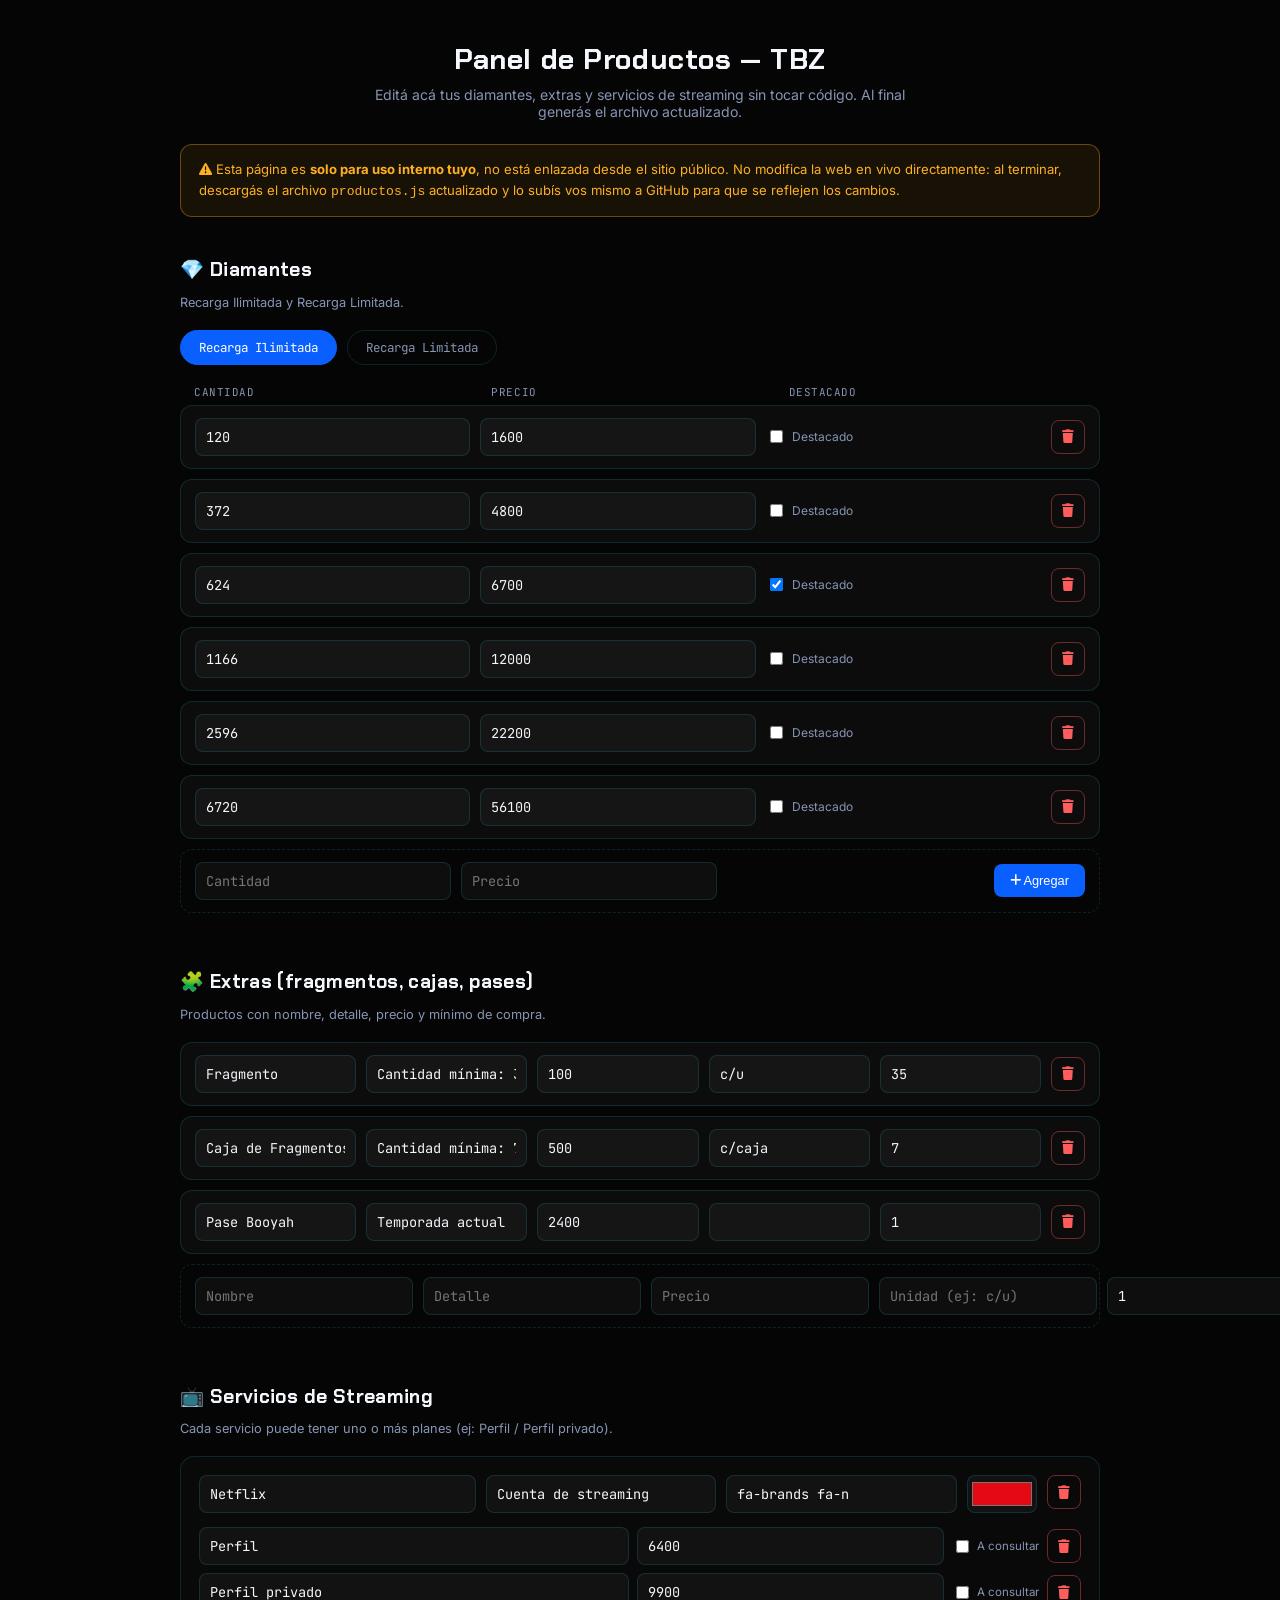
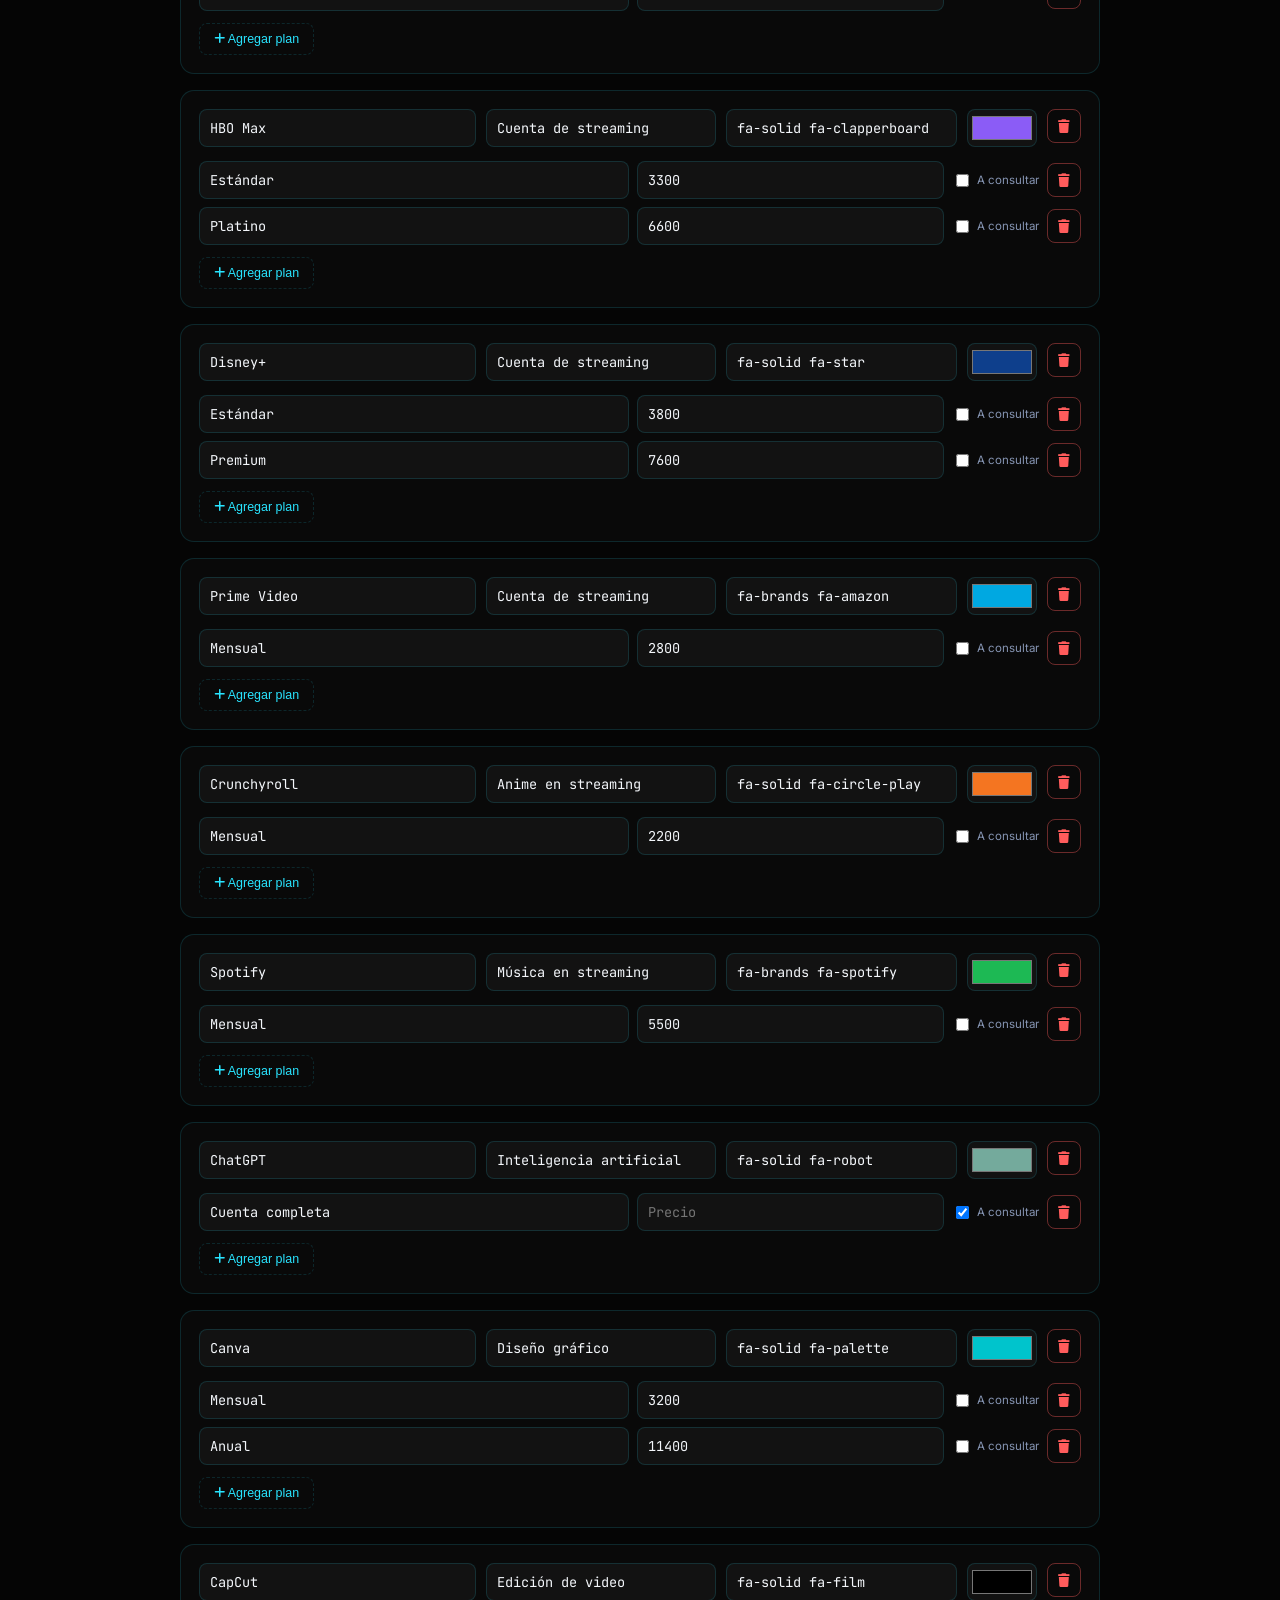
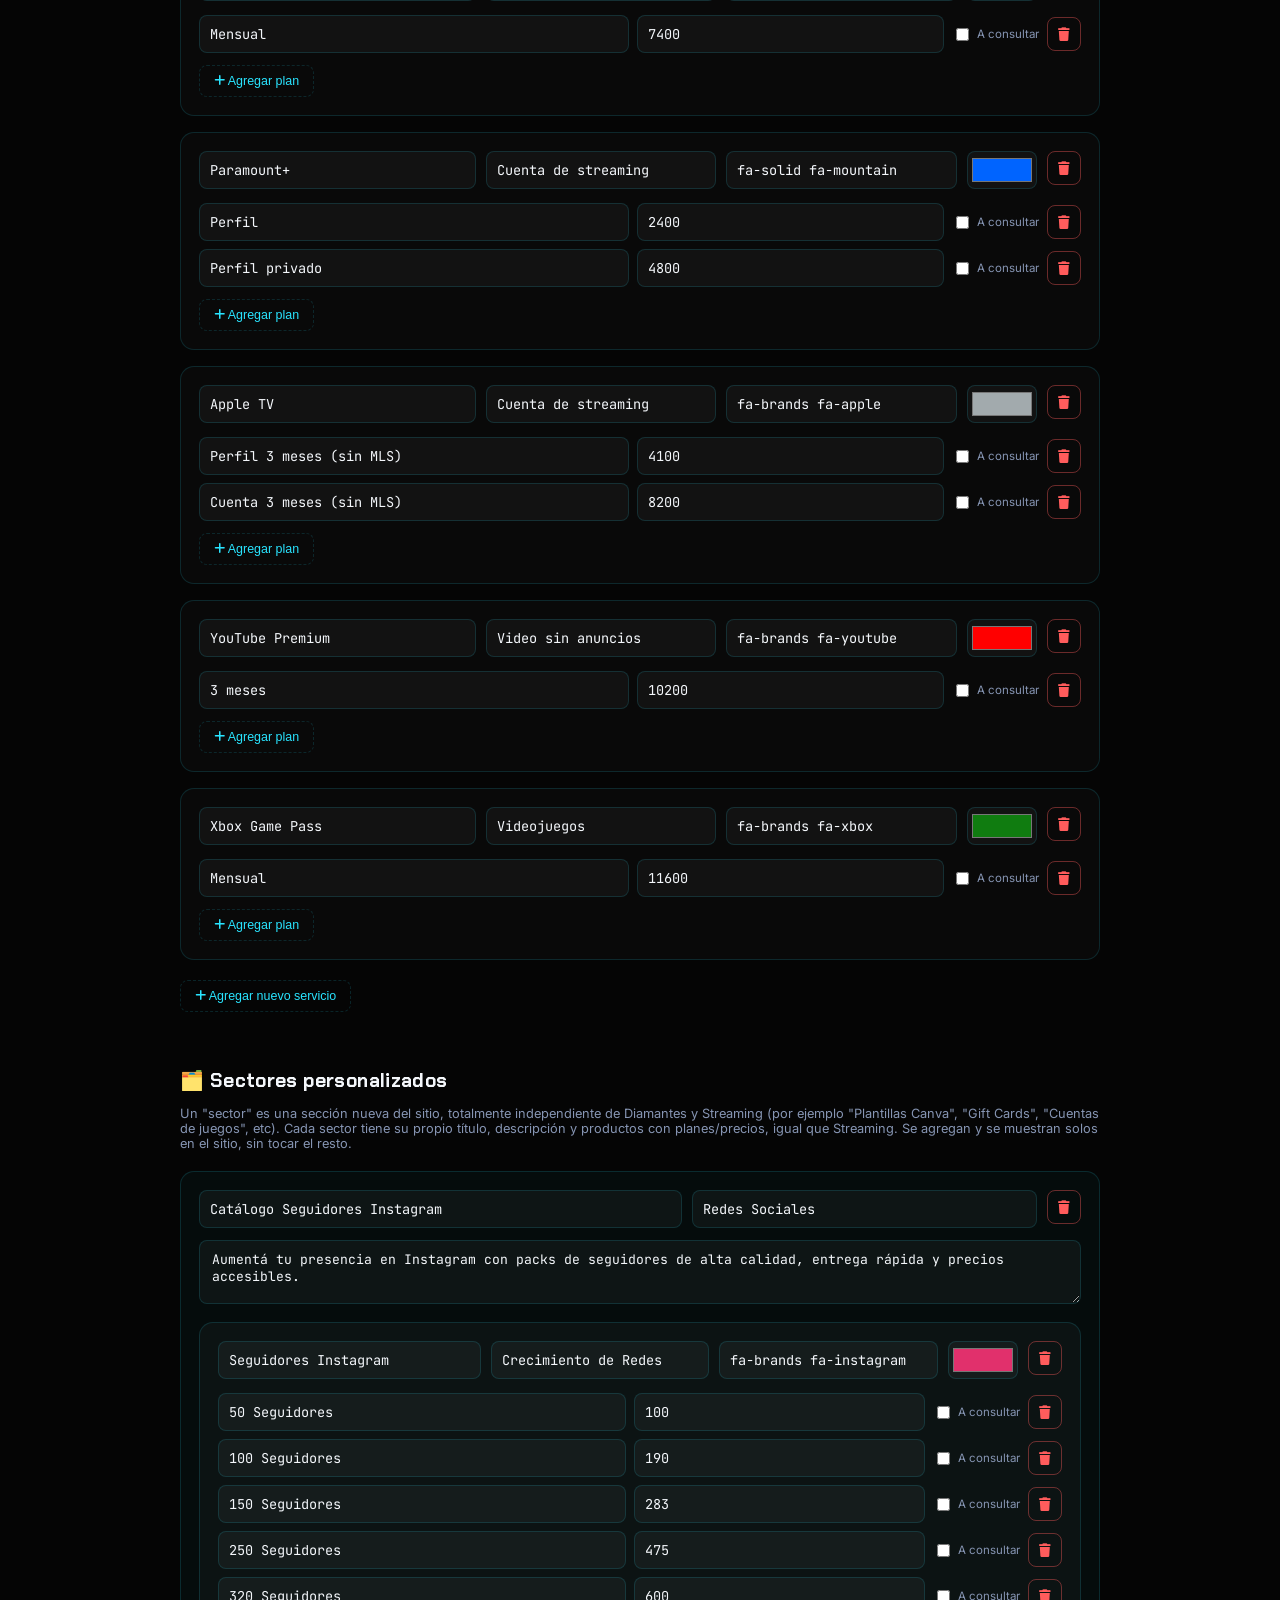
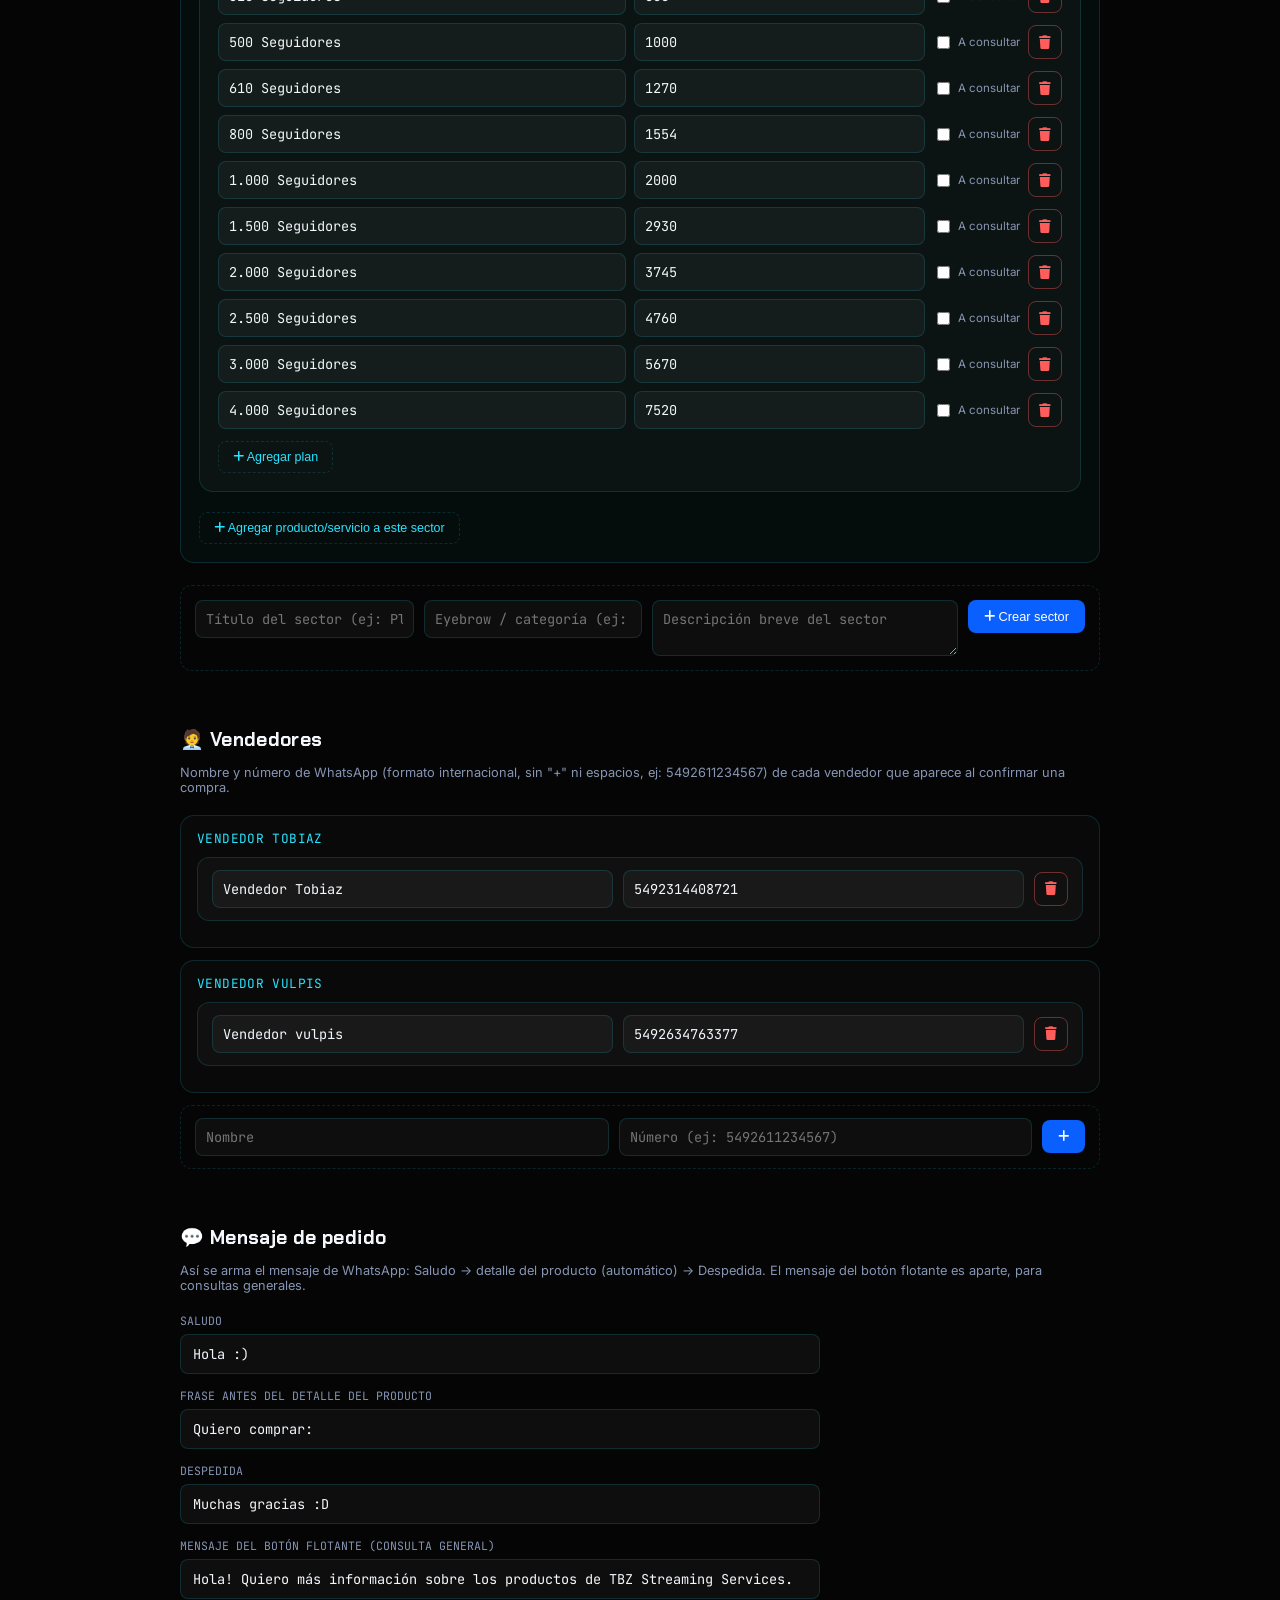
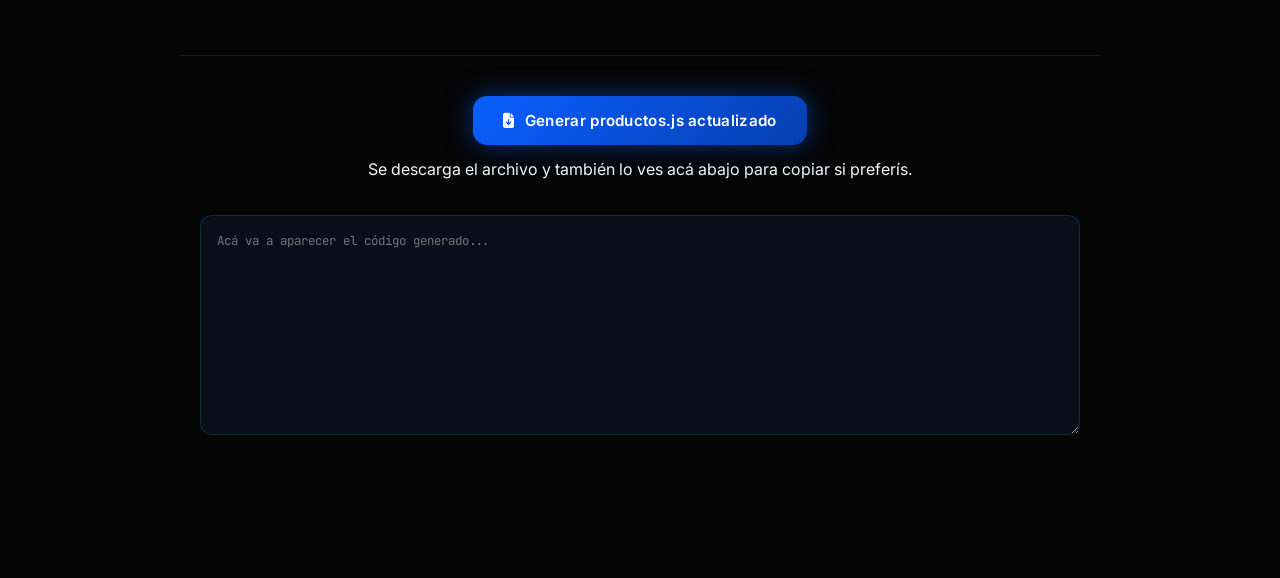
<file: admin.html>
<!DOCTYPE html>
<html lang="es">
<head>
<meta charset="UTF-8">
<meta name="viewport" content="width=device-width, initial-scale=1.0">
<title>TBZ — Panel de Productos (uso interno)</title>
<meta name="robots" content="noindex, nofollow">
<link href="https://fonts.googleapis.com/css2?family=Chakra+Petch:wght@500;600;700&family=Inter:wght@400;500;600;700&family=JetBrains+Mono:wght@400;500;600&display=swap" rel="stylesheet">
<link rel="stylesheet" href="https://cdnjs.cloudflare.com/ajax/libs/font-awesome/6.5.1/css/all.min.css">
<link rel="stylesheet" href="style.css">
<style>
  body{ padding-top:0; }
  .admin-wrap{ max-width:960px; margin:0 auto; padding:40px 20px 100px; }
  .admin-header{ text-align:center; margin-bottom:10px; }
  .admin-header h1{ font-size:1.8rem; margin:0 0 8px; }
  .admin-header p{ color:var(--muted); font-size:.88rem; max-width:560px; margin:0 auto; }
  .admin-warning{
    background:rgba(255,176,32,.08); border:1px solid rgba(255,176,32,.35); color:var(--gold);
    border-radius:12px; padding:14px 18px; font-size:.82rem; margin:24px 0 40px; line-height:1.6;
  }
  .admin-section{ margin-bottom:56px; }
  .admin-section h2{ font-size:1.2rem; margin-bottom:6px; }
  .admin-section .hint{ color:var(--muted); font-size:.8rem; margin-bottom:20px; }
  .admin-tabs{ display:flex; gap:10px; margin-bottom:20px; }
  .admin-tab{ font-family:var(--font-mono); font-size:.78rem; padding:8px 18px; border-radius:999px; border:1px solid var(--line); background:transparent; color:var(--muted); cursor:pointer; }
  .admin-tab.active{ background:var(--blue); color:#fff; border-color:var(--blue); }
  .admin-panel{ display:none; }
  .admin-panel.active{ display:block; }
  .admin-row{
    display:grid; grid-template-columns:1fr 1fr 1fr auto; gap:10px; align-items:center;
    background:rgba(255,255,255,.03); border:1px solid var(--line); border-radius:12px; padding:12px 14px; margin-bottom:10px;
  }
  .admin-row input[type="text"], .admin-row input[type="number"]{
    width:100%; padding:9px 10px; border-radius:8px; border:1px solid var(--line); background:rgba(244,247,251,.04);
    color:var(--white); font-family:var(--font-mono); font-size:.85rem;
  }
  .admin-row label.chk{ display:flex; align-items:center; gap:6px; font-size:.75rem; color:var(--muted); white-space:nowrap; }
  .admin-remove{ background:none; border:1px solid rgba(255,92,92,.4); color:#FF5C5C; border-radius:8px; width:34px; height:34px; cursor:pointer; }
  .admin-remove:hover{ background:rgba(255,92,92,.1); }
  .admin-add-row{
    display:grid; grid-template-columns:1fr 1fr 1fr auto; gap:10px; align-items:center;
    border:1px dashed var(--line); border-radius:12px; padding:12px 14px; margin-top:6px;
  }
  .admin-add-row input{ padding:9px 10px; border-radius:8px; border:1px solid var(--line); background:rgba(244,247,251,.04); color:var(--white); font-family:var(--font-mono); font-size:.85rem; }
  .admin-add-btn{ background:var(--blue); color:#fff; border:none; border-radius:8px; padding:9px 16px; font-size:.8rem; cursor:pointer; white-space:nowrap; }
  .service-block{ border:1px solid var(--line); border-radius:14px; padding:18px; margin-bottom:16px; background:rgba(255,255,255,.02); }
  .service-block .service-top{ display:grid; grid-template-columns:1.2fr 1fr 1fr 70px auto; gap:10px; margin-bottom:14px; }
  .service-block input{ width:100%; padding:9px 10px; border-radius:8px; border:1px solid var(--line); background:rgba(244,247,251,.04); color:var(--white); font-family:var(--font-mono); font-size:.85rem; }
  .plan-line{ display:grid; grid-template-columns:1.4fr 1fr auto auto; gap:8px; margin-bottom:8px; align-items:center; }
  .plan-line label.chk{ display:flex; align-items:center; gap:5px; font-size:.72rem; color:var(--muted); white-space:nowrap; }
  .add-plan-btn, .add-service-btn{ background:transparent; border:1px dashed var(--line); color:var(--neon); border-radius:8px; padding:8px 14px; font-size:.78rem; cursor:pointer; margin-top:4px; }
  .generate-box{ text-align:center; padding:40px 20px; border-top:1px solid var(--line); margin-top:50px; }
  .generate-box textarea{
    width:100%; height:220px; margin-top:20px; background:#0a0e1a; color:#8fd7ff; border:1px solid var(--line);
    border-radius:12px; padding:16px; font-family:var(--font-mono); font-size:.78rem; resize:vertical;
  }
  .col-head{ display:grid; grid-template-columns:1fr 1fr 1fr auto; gap:10px; font-family:var(--font-mono); font-size:.68rem; color:var(--muted); text-transform:uppercase; letter-spacing:.05em; padding:0 14px; margin-bottom:6px; }

  .vendedor-card{
    border:1px solid var(--line); border-radius:14px; padding:14px 16px 16px; margin-bottom:12px;
    background:rgba(255,255,255,.02);
  }
  .vendedor-card-name{
    font-family:var(--font-mono); font-size:.8rem; color:var(--neon); letter-spacing:.03em;
    text-transform:uppercase; margin-bottom:10px;
  }

  /* Sectores personalizados (secciones nuevas tipo "Plantillas Canva", separadas de Diamantes/Streaming) */
  .sector-block{
    border:1px solid var(--line); border-radius:14px; padding:18px; margin-bottom:22px;
    background:rgba(41,228,255,.03);
  }
  .sector-top{ display:grid; grid-template-columns:1.4fr 1fr auto; gap:10px; margin-bottom:12px; }
  .sector-top input{
    width:100%; padding:9px 10px; border-radius:8px; border:1px solid var(--line);
    background:rgba(244,247,251,.04); color:var(--white); font-family:var(--font-mono); font-size:.85rem;
  }
  .sector-desc{
    width:100%; min-height:64px; padding:10px 12px; border-radius:8px; border:1px solid var(--line);
    background:rgba(244,247,251,.04); color:var(--white); font-family:var(--font-mono); font-size:.82rem;
    resize:vertical; margin-bottom:14px;
  }
  .sector-block .service-block{ background:rgba(255,255,255,.03); }
  .add-sector-row{
    display:grid; grid-template-columns:1fr 1fr 1.4fr auto; gap:10px; align-items:start;
    border:1px dashed var(--line); border-radius:12px; padding:14px; margin-top:6px;
  }
  .add-sector-row input, .add-sector-row textarea{
    width:100%; padding:9px 10px; border-radius:8px; border:1px solid var(--line);
    background:rgba(244,247,251,.04); color:var(--white); font-family:var(--font-mono); font-size:.85rem;
  }
  .add-sector-row textarea{ min-height:38px; resize:vertical; }

  @media (max-width: 760px){
    .sector-top{ grid-template-columns:1fr; }
    .add-sector-row{ grid-template-columns:1fr; }
  }

  /* variantes de columnas (reemplazan estilos inline para que el responsive pueda pisarlas) */
  .admin-row--5, .admin-add-row--5{ grid-template-columns:1fr 1fr 1fr 1fr 1fr auto; }
  .admin-row--3, .admin-add-row--3{ grid-template-columns:1fr 1fr auto; }

  @media (max-width: 760px){
    .admin-wrap{ padding:28px 14px 90px; }
    .admin-header h1{ font-size:1.45rem; }
    .admin-tabs{ flex-wrap:wrap; }

    .admin-row, .admin-add-row,
    .admin-row--5, .admin-add-row--5,
    .admin-row--3, .admin-add-row--3{
      grid-template-columns:1fr;
    }
    .admin-row label.chk{ margin-top:2px; }
    .admin-remove{ justify-self:end; }

    .col-head{ display:none; }

    .service-block .service-top{ grid-template-columns:1fr; }
    .service-block input[type="color"]{ width:100%; }
    .plan-line{ grid-template-columns:1fr; }
    .plan-line label.chk{ margin-top:-4px; }

    .generate-box{ padding:32px 14px; }
    .generate-box textarea{ height:180px; font-size:.72rem; }
  }
</style>
</head>
<body>
<div class="admin-wrap">

  <div class="admin-header">
    <h1 class="font-display">Panel de Productos — TBZ</h1>
    <p>Editá acá tus diamantes, extras y servicios de streaming sin tocar código. Al final generás el archivo actualizado.</p>
  </div>

  <div class="admin-warning">
    <i class="fa-solid fa-triangle-exclamation"></i>
    Esta página es <strong>solo para uso interno tuyo</strong>, no está enlazada desde el sitio público. No modifica la web en vivo directamente: al terminar, descargás el archivo <code>productos.js</code> actualizado y lo subís vos mismo a GitHub para que se reflejen los cambios.
  </div>

  <!-- DIAMANTES -->
  <div class="admin-section">
    <h2>💎 Diamantes</h2>
    <p class="hint">Recarga Ilimitada y Recarga Limitada.</p>
    <div class="admin-tabs">
      <button class="admin-tab active" data-panel="panel-adm-ilimitado">Recarga Ilimitada</button>
      <button class="admin-tab" data-panel="panel-adm-limitado">Recarga Limitada</button>
    </div>

    <div class="admin-panel active" id="panel-adm-ilimitado">
      <div class="col-head"><span>Cantidad</span><span>Precio</span><span>Destacado</span><span></span></div>
      <div id="admin-list-ilimitado"></div>
      <div class="admin-add-row">
        <input type="number" id="new-ilimitado-cantidad" placeholder="Cantidad">
        <input type="number" id="new-ilimitado-precio" placeholder="Precio">
        <span></span>
        <button class="admin-add-btn" onclick="addDiamante('ilimitado')"><i class="fa-solid fa-plus"></i> Agregar</button>
      </div>
    </div>

    <div class="admin-panel" id="panel-adm-limitado">
      <div class="col-head"><span>Cantidad</span><span>Precio</span><span></span><span></span></div>
      <div id="admin-list-limitado"></div>
      <div class="admin-add-row">
        <input type="number" id="new-limitado-cantidad" placeholder="Cantidad">
        <input type="number" id="new-limitado-precio" placeholder="Precio">
        <span></span>
        <button class="admin-add-btn" onclick="addDiamante('limitado')"><i class="fa-solid fa-plus"></i> Agregar</button>
      </div>
    </div>
  </div>

  <!-- EXTRAS -->
  <div class="admin-section">
    <h2>🧩 Extras (fragmentos, cajas, pases)</h2>
    <p class="hint">Productos con nombre, detalle, precio y mínimo de compra.</p>
    <div id="admin-list-extras"></div>
    <div class="admin-add-row admin-add-row--5">
      <input type="text" id="new-extra-nombre" placeholder="Nombre">
      <input type="text" id="new-extra-detalle" placeholder="Detalle">
      <input type="number" id="new-extra-precio" placeholder="Precio">
      <input type="text" id="new-extra-unidad" placeholder="Unidad (ej: c/u)">
      <input type="number" id="new-extra-minimo" placeholder="Mínimo" value="1">
      <button class="admin-add-btn" onclick="addExtra()"><i class="fa-solid fa-plus"></i></button>
    </div>
  </div>

  <!-- STREAMING -->
  <div class="admin-section">
    <h2>📺 Servicios de Streaming</h2>
    <p class="hint">Cada servicio puede tener uno o más planes (ej: Perfil / Perfil privado).</p>
    <div id="admin-list-streaming"></div>
    <button class="add-service-btn" onclick="addService()"><i class="fa-solid fa-plus"></i> Agregar nuevo servicio</button>
  </div>

  <!-- SECTORES PERSONALIZADOS -->
  <div class="admin-section">
    <h2>🗂️ Sectores personalizados</h2>
    <p class="hint">
      Un "sector" es una sección nueva del sitio, totalmente independiente de Diamantes y Streaming
      (por ejemplo "Plantillas Canva", "Gift Cards", "Cuentas de juegos", etc). Cada sector tiene su propio
      título, descripción y productos con planes/precios, igual que Streaming. Se agregan y se muestran
      solos en el sitio, sin tocar el resto.
    </p>
    <div id="admin-list-sectores"></div>
    <div class="add-sector-row">
      <input type="text" id="new-sector-titulo" placeholder="Título del sector (ej: Plantillas Canva)">
      <input type="text" id="new-sector-eyebrow" placeholder="Eyebrow / categoría (ej: Redes Sociales)">
      <textarea id="new-sector-descripcion" placeholder="Descripción breve del sector"></textarea>
      <button class="admin-add-btn" onclick="addSector()"><i class="fa-solid fa-plus"></i> Crear sector</button>
    </div>
  </div>

  <!-- VENDEDORES -->
  <div class="admin-section">
    <h2>🧑‍💼 Vendedores</h2>
    <p class="hint">Nombre y número de WhatsApp (formato internacional, sin "+" ni espacios, ej: 5492611234567) de cada vendedor que aparece al confirmar una compra.</p>
    <div id="admin-list-vendedores"></div>
    <div class="admin-add-row admin-add-row--3">
      <input type="text" id="new-vendedor-nombre" placeholder="Nombre">
      <input type="text" id="new-vendedor-numero" placeholder="Número (ej: 5492611234567)">
      <button class="admin-add-btn" onclick="addVendedor()"><i class="fa-solid fa-plus"></i></button>
    </div>
  </div>

  <!-- MENSAJE DE PEDIDO -->
  <div class="admin-section">
    <h2>💬 Mensaje de pedido</h2>
    <p class="hint">Así se arma el mensaje de WhatsApp: Saludo → detalle del producto (automático) → Despedida. El mensaje del botón flotante es aparte, para consultas generales.</p>
    <div style="display:flex; flex-direction:column; gap:14px; max-width:640px;">
      <div>
        <label style="display:block; font-family:var(--font-mono); font-size:.72rem; color:var(--muted); margin-bottom:6px; text-transform:uppercase;">Saludo</label>
        <input type="text" id="msg-saludo" onchange="updateMensaje('saludo', this.value)"
          style="width:100%; padding:10px 12px; border-radius:8px; border:1px solid var(--line); background:rgba(244,247,251,.04); color:var(--white); font-family:var(--font-mono); font-size:.85rem;">
      </div>
      <div>
        <label style="display:block; font-family:var(--font-mono); font-size:.72rem; color:var(--muted); margin-bottom:6px; text-transform:uppercase;">Frase antes del detalle del producto</label>
        <input type="text" id="msg-intro" onchange="updateMensaje('intro', this.value)"
          style="width:100%; padding:10px 12px; border-radius:8px; border:1px solid var(--line); background:rgba(244,247,251,.04); color:var(--white); font-family:var(--font-mono); font-size:.85rem;">
      </div>
      <div>
        <label style="display:block; font-family:var(--font-mono); font-size:.72rem; color:var(--muted); margin-bottom:6px; text-transform:uppercase;">Despedida</label>
        <input type="text" id="msg-despedida" onchange="updateMensaje('despedida', this.value)"
          style="width:100%; padding:10px 12px; border-radius:8px; border:1px solid var(--line); background:rgba(244,247,251,.04); color:var(--white); font-family:var(--font-mono); font-size:.85rem;">
      </div>
      <div>
        <label style="display:block; font-family:var(--font-mono); font-size:.72rem; color:var(--muted); margin-bottom:6px; text-transform:uppercase;">Mensaje del botón flotante (consulta general)</label>
        <input type="text" id="msg-consulta" onchange="updateMensaje('consulta', this.value)"
          style="width:100%; padding:10px 12px; border-radius:8px; border:1px solid var(--line); background:rgba(244,247,251,.04); color:var(--white); font-family:var(--font-mono); font-size:.85rem;">
      </div>
    </div>
  </div>

  <!-- GENERAR -->
  <div class="generate-box">
    <button class="btn btn-primary" onclick="generarArchivo()">
      <i class="fa-solid fa-file-arrow-down"></i> Generar productos.js actualizado
    </button>
    <p class="hint" style="margin-top:14px;">Se descarga el archivo y también lo ves acá abajo para copiar si preferís.</p>
    <textarea id="output-code" readonly placeholder="Acá va a aparecer el código generado..."></textarea>
  </div>

</div>

<script src="PRODUCTOS_1.js"></script>
<script src="admin.js"></script>
</body>
</html>
</file>
<file: style.css>
/* ============================================================
   TBZ STREAMING SERVICES — STYLE.CSS
   Tokens
   ------------------------------------------------------------
   Color   : --void #050505 · --surface #0B0F1A · --surface-2 #111827
             --blue #0A5FFF · --neon #29E4FF · --white #F4F7FB
             --gold #FFB020 (bonus / promo accent)
   Type    : "Chakra Petch" display · "Inter" body · "JetBrains Mono" data
   Layout  : hex-clipped cards + circuit-trace dividers (signature motif,
             echoes the hexagon / circuit icon in the TBZ logo)
   ============================================================ */

:root{
  --void: #050505;
  --surface: #0B0F1A;
  --surface-2: #111a2c;
  --line: rgba(41,228,255,0.14);
  --blue: #0A5FFF;
  --blue-deep: #063fb0;
  --neon: #29E4FF;
  --white: #F4F7FB;
  --muted: #8695B3;
  --gold: #FFB020;
  --radius: 18px;
  --font-display: "Chakra Petch", sans-serif;
  --font-body: "Inter", sans-serif;
  --font-mono: "JetBrains Mono", monospace;
}

*{ box-sizing:border-box; }
html{ scroll-behavior:smooth; }
body{
  background:var(--void);
  color:var(--white);
  font-family:var(--font-body);
  margin:0;
  overflow-x:hidden;
  -webkit-font-smoothing:antialiased;
}
h1,h2,h3,h4,.font-display{ font-family:var(--font-display); letter-spacing:.02em; }
.font-mono{ font-family:var(--font-mono); }
a{ text-decoration:none; color:inherit; }
::selection{ background:var(--blue); color:#fff; }

/* Scrollbar */
::-webkit-scrollbar{ width:8px; }
::-webkit-scrollbar-track{ background:var(--void); }
::-webkit-scrollbar-thumb{ background:var(--blue-deep); border-radius:8px; }

/* Reduced motion */
@media (prefers-reduced-motion: reduce){
  *{ animation-duration:.01ms !important; animation-iteration-count:1 !important; transition-duration:.01ms !important; scroll-behavior:auto !important; }
}

/* ============ LOADER ============ */
#loader{
  position:fixed; inset:0; z-index:9999;
  background:var(--void);
  display:flex; align-items:center; justify-content:center;
  transition:opacity .5s ease, visibility .5s ease;
}
#loader.hidden{ opacity:0; visibility:hidden; pointer-events:none; }
.loader-hex{
  width:64px; height:64px;
  border:3px solid var(--line);
  border-top-color:var(--neon);
  border-radius:50%;
  animation:spin 0.9s linear infinite;
  position:relative;
}
.loader-hex::after{
  content:"";
  position:absolute; inset:10px;
  border:2px solid transparent;
  border-bottom-color:var(--blue);
  border-radius:50%;
  animation:spin 1.4s linear infinite reverse;
}
@keyframes spin{ to{ transform:rotate(360deg); } }

/* ============ NAV ============ */
.navbar{
  position:fixed; top:0; left:0; right:0; z-index:100;
  backdrop-filter:blur(16px);
  background:rgba(5,5,5,0.55);
  border-bottom:1px solid var(--line);
  transition:padding .3s ease, background .3s ease;
}
.navbar .nav-inner{ display:flex; align-items:center; justify-content:space-between; padding:14px 24px; max-width:1280px; margin:0 auto; }
.nav-logo{ display:flex; align-items:center; gap:10px; }
.nav-logo img{ height:38px; width:38px; object-fit:contain; filter:drop-shadow(0 0 8px rgba(41,228,255,.5)); }
.nav-logo span{ font-family:var(--font-display); font-weight:600; letter-spacing:.08em; font-size:1.1rem; }
.nav-links{ display:flex; gap:28px; }
.nav-links a{ font-size:.85rem; letter-spacing:.05em; color:var(--muted); transition:color .2s; text-transform:uppercase; }
.nav-links a:hover{ color:var(--neon); }
.nav-cta{
  display:inline-flex; align-items:center; gap:8px;
  padding:9px 18px; border-radius:999px;
  background:linear-gradient(135deg,var(--blue),var(--blue-deep));
  font-size:.82rem; font-weight:600; letter-spacing:.04em;
  box-shadow:0 0 22px rgba(10,95,255,.45);
  transition:transform .2s, box-shadow .2s;
}
.nav-cta:hover{ transform:translateY(-2px); box-shadow:0 0 30px rgba(41,228,255,.6); }
.nav-burger{ display:none; }

/* ============ HERO ============ */
.hero{
  position:relative;
  min-height:100vh;
  display:flex; align-items:center; justify-content:center;
  padding:140px 24px 100px;
  text-align:center;
  overflow:hidden;
}
#hero-canvas{ position:absolute; inset:0; z-index:0; opacity:.55; }
.hero::before{
  content:"";
  position:absolute; inset:0; z-index:0;
  background:
    radial-gradient(circle at 50% 15%, rgba(10,95,255,.25), transparent 55%),
    radial-gradient(circle at 85% 80%, rgba(41,228,255,.12), transparent 50%);
}
.hero-content{ position:relative; z-index:2; max-width:880px; }
.hero-logo{ width:120px; margin:0 auto 22px; filter:drop-shadow(0 0 30px rgba(41,228,255,.55)); animation:float 6s ease-in-out infinite; }
@keyframes float{ 0%,100%{ transform:translateY(0); } 50%{ transform:translateY(-10px); } }
.hero-eyebrow{
  display:inline-flex; align-items:center; gap:8px;
  font-family:var(--font-mono); font-size:.72rem; letter-spacing:.15em; text-transform:uppercase;
  color:var(--neon); border:1px solid var(--line); border-radius:999px; padding:6px 16px; margin-bottom:22px;
  background:rgba(41,228,255,.05);
}
.hero-eyebrow i{ color:var(--gold); }
.hero h1{
  font-size:clamp(2.4rem, 6vw, 4.4rem); line-height:1.05; margin:0 0 18px; font-weight:700;
  background:linear-gradient(120deg,#fff 30%, var(--neon) 70%, var(--blue) 100%);
  -webkit-background-clip:text; background-clip:text; color:transparent;
}
.hero p.sub{ font-family:var(--font-mono); font-size:.95rem; color:var(--muted); letter-spacing:.03em; margin-bottom:38px; }
.hero p.sub span{ color:var(--neon); }
.hero-ctas{ display:flex; flex-wrap:wrap; gap:16px; justify-content:center; }
.btn{
  position:relative; display:inline-flex; align-items:center; gap:10px;
  padding:15px 30px; font-weight:600; font-size:.95rem; letter-spacing:.02em;
  border-radius:14px; cursor:pointer; border:none; font-family:var(--font-body);
  transition:transform .25s ease, box-shadow .25s ease;
}
.btn-primary{ background:linear-gradient(135deg,var(--blue),var(--blue-deep)); color:#fff; box-shadow:0 0 26px rgba(10,95,255,.5); }
.btn-primary:hover{ transform:translateY(-3px); box-shadow:0 6px 34px rgba(41,228,255,.55); }
.btn-outline{ background:rgba(244,247,251,.04); color:var(--white); border:1px solid rgba(244,247,251,.25); backdrop-filter:blur(8px); }
.btn-outline:hover{ border-color:var(--neon); color:var(--neon); transform:translateY(-3px); }

/* ============ CIRCUIT DIVIDER (signature) ============ */
.circuit-divider{ position:relative; height:46px; margin:0 auto; max-width:1280px; }
.circuit-divider svg{ width:100%; height:100%; display:block; }
.circuit-divider path{ stroke:var(--line); stroke-width:1; fill:none; }
.circuit-divider .pulse{ stroke:var(--neon); stroke-width:1.6; stroke-dasharray:6 300; filter:drop-shadow(0 0 4px var(--neon)); animation:trace 5s linear infinite; }
@keyframes trace{ to{ stroke-dashoffset:-900; } }

/* ============ SECTION SHELL ============ */
section{ position:relative; padding:90px 24px; max-width:1280px; margin:0 auto; }
.section-head{ text-align:center; max-width:640px; margin:0 auto 52px; }
.section-eyebrow{ font-family:var(--font-mono); font-size:.72rem; letter-spacing:.18em; text-transform:uppercase; color:var(--neon); display:block; margin-bottom:10px; }
.section-head h2{ font-size:clamp(1.8rem,4vw,2.6rem); margin:0 0 12px; }
.section-head p{ color:var(--muted); font-size:.98rem; line-height:1.6; }

/* ============ HEX-CUT CARD (signature motif) ============ */
.hex-card{
  --cut:16px;
  position:relative;
  background:linear-gradient(160deg, rgba(17,26,44,.9), rgba(11,15,26,.85));
  border:1px solid var(--line);
  clip-path:polygon(var(--cut) 0, 100% 0, 100% calc(100% - var(--cut)), calc(100% - var(--cut)) 100%, 0 100%, 0 var(--cut));
  padding:26px;
  backdrop-filter:blur(10px);
  transition:transform .3s ease, border-color .3s ease, box-shadow .3s ease;
  overflow:hidden;
}
.hex-card::before{
  content:""; position:absolute; inset:0; padding:1px;
  background:linear-gradient(135deg, var(--neon), transparent 40%, transparent 60%, var(--blue));
  clip-path:polygon(var(--cut) 0, 100% 0, 100% calc(100% - var(--cut)), calc(100% - var(--cut)) 100%, 0 100%, 0 var(--cut));
  opacity:0; transition:opacity .3s ease;
  -webkit-mask:linear-gradient(#fff 0 0) content-box, linear-gradient(#fff 0 0);
  -webkit-mask-composite:xor; mask-composite:exclude;
  pointer-events:none;
}
.hex-card:hover{ transform:translateY(-6px); box-shadow:0 18px 40px rgba(10,95,255,.22); }
.hex-card:hover::before{ opacity:1; }

/* ============ TABS ============ */
.tab-group{ display:flex; justify-content:center; gap:10px; margin-bottom:44px; flex-wrap:wrap; }
.tab-btn{
  font-family:var(--font-mono); font-size:.8rem; letter-spacing:.05em; text-transform:uppercase;
  padding:10px 22px; border-radius:999px; border:1px solid var(--line); background:transparent; color:var(--muted);
  cursor:pointer; transition:all .25s ease;
}
.tab-btn.active{ background:var(--blue); color:#fff; border-color:var(--blue); box-shadow:0 0 20px rgba(10,95,255,.5); }
.tab-panel{ display:none; }
.tab-panel.active{ display:block; }

/* ============ DIAMOND GRID ============ */
.diamond-grid{ display:grid; grid-template-columns:repeat(auto-fit,minmax(240px,1fr)); gap:22px; }
.diamond-card{ text-align:center; }
.diamond-card .badge{
  position:absolute; top:14px; right:18px; font-family:var(--font-mono); font-size:.62rem; letter-spacing:.08em;
  color:var(--gold); border:1px solid rgba(255,176,32,.4); border-radius:999px; padding:3px 10px; background:rgba(255,176,32,.08);
}
.diamond-card.featured{ border-color:rgba(41,228,255,.5); box-shadow:0 0 30px rgba(41,228,255,.15); }
.diamond-icon{ font-size:2.2rem; color:var(--neon); margin-bottom:14px; filter:drop-shadow(0 0 12px rgba(41,228,255,.6)); }
.diamond-qty{ font-family:var(--font-mono); font-size:1.6rem; font-weight:700; margin-bottom:4px; }
.diamond-qty span{ font-size:.85rem; color:var(--muted); font-weight:400; }
.diamond-price{ font-family:var(--font-display); font-size:1.5rem; color:var(--white); margin:10px 0 18px; }
.diamond-price span{ font-size:.75rem; color:var(--muted); font-family:var(--font-body); display:block; margin-bottom:2px; }

.extras-row{ display:grid; grid-template-columns:repeat(auto-fit,minmax(220px,1fr)); gap:18px; margin-top:28px; }
.extra-card{ display:flex; flex-direction:column; gap:6px; padding:20px; }
.extra-card h4{ margin:0; font-size:.95rem; }
.extra-card p{ margin:0; font-size:.78rem; color:var(--muted); }
.extra-card .price{ font-family:var(--font-mono); color:var(--neon); font-size:1.05rem; margin-top:6px; }
.extra-qty{ display:flex; align-items:center; gap:10px; margin-top:14px; }
.extra-qty button{ width:32px; height:32px; border-radius:8px; border:1px solid var(--line); background:rgba(244,247,251,.04); color:var(--white); cursor:pointer; font-size:1rem; line-height:1; transition:border-color .2s, color .2s; }
.extra-qty button:hover{ border-color:var(--neon); color:var(--neon); }
.extra-qty input{ width:64px; text-align:center; background:transparent; border:1px solid var(--line); border-radius:8px; color:var(--white); font-family:var(--font-mono); padding:6px 4px; font-size:.9rem; }
.extra-card .total{ font-family:var(--font-mono); font-size:.8rem; color:var(--muted); margin-top:8px; }
.extra-card .total span{ color:var(--neon); font-weight:600; }
.extra-card .btn{ margin-top:14px; width:100%; justify-content:center; padding:11px; font-size:.85rem; }

/* ============ STREAMING GRID ============ */
.stream-grid{ display:grid; grid-template-columns:repeat(auto-fit,minmax(280px,1fr)); gap:22px; }
.stream-card{ display:flex; flex-direction:column; }
.stream-head{ display:flex; align-items:center; gap:14px; margin-bottom:16px; }
.stream-icon{ width:46px; height:46px; border-radius:12px; display:flex; align-items:center; justify-content:center; font-size:1.2rem; flex-shrink:0; }
.stream-head h4{ margin:0; font-size:1.05rem; }
.stream-head p{ margin:0; font-size:.75rem; color:var(--muted); }
.plan-row{ display:flex; justify-content:space-between; align-items:center; padding:10px 0; border-top:1px solid var(--line); font-size:.88rem; }
.plan-row:first-of-type{ border-top:none; }
.plan-price{ font-family:var(--font-mono); color:var(--neon); font-weight:600; }
.stream-card .btn{ margin-top:18px; width:100%; justify-content:center; padding:12px; font-size:.85rem; }

/* SECTORES PERSONALIZADOS — estilos propios e independientes de Streaming.
   Se ven igual a propósito (misma identidad visual del sitio), pero no
   comparten clase ni lógica con .stream-*, así que tocar Streaming nunca
   afecta a los sectores y viceversa. */
.sector-grid{ display:grid; grid-template-columns:repeat(auto-fit,minmax(280px,1fr)); gap:22px; }
.sector-card{ display:flex; flex-direction:column; }
.sector-head{ display:flex; align-items:center; gap:14px; margin-bottom:16px; }
.sector-icon{ width:46px; height:46px; border-radius:12px; display:flex; align-items:center; justify-content:center; font-size:1.2rem; flex-shrink:0; }
.sector-head h4{ margin:0; font-size:1.05rem; }
.sector-head p{ margin:0; font-size:.75rem; color:var(--muted); }
.sector-plan-row{ display:flex; justify-content:space-between; align-items:center; padding:10px 0; border-top:1px solid var(--line); font-size:.88rem; }
.sector-plan-row:first-of-type{ border-top:none; }
.sector-plan-price{ font-family:var(--font-mono); color:var(--neon); font-weight:600; }
.sector-card .btn{ margin-top:18px; width:100%; justify-content:center; padding:12px; font-size:.85rem; }

/* ============ BENEFITS ============ */
.benefits-grid{ display:grid; grid-template-columns:repeat(auto-fit,minmax(200px,1fr)); gap:20px; }
.benefit-card{ text-align:center; padding:30px 20px; }
.benefit-card i{ font-size:1.8rem; color:var(--neon); margin-bottom:14px; display:block; filter:drop-shadow(0 0 10px rgba(41,228,255,.5)); }
.benefit-card h4{ margin:0 0 6px; font-size:1rem; }
.benefit-card p{ margin:0; font-size:.82rem; color:var(--muted); line-height:1.5; }

/* ============ GRUPO WHATSAPP BANNER ============ */
.group-banner{
  display:flex; align-items:center; gap:28px; padding:40px 44px;
  background:linear-gradient(120deg, rgba(37,211,102,.10), rgba(11,15,26,.9) 55%);
  border-color:rgba(37,211,102,.35);
}
.group-banner-icon{
  flex-shrink:0; width:74px; height:74px; border-radius:50%;
  background:rgba(37,211,102,.12); border:1px solid rgba(37,211,102,.4);
  display:flex; align-items:center; justify-content:center; font-size:2rem; color:#25D366;
  box-shadow:0 0 26px rgba(37,211,102,.3);
}
.group-banner-text{ flex:1; min-width:220px; }
.group-banner-text h3{ margin:0 0 8px; font-size:1.35rem; }
.group-banner-text p{ margin:0; color:var(--muted); font-size:.9rem; line-height:1.6; max-width:520px; }
.group-banner .btn{ flex-shrink:0; background:linear-gradient(135deg,#25D366,#128C4A); box-shadow:0 0 24px rgba(37,211,102,.45); }
.group-banner .btn:hover{ box-shadow:0 6px 30px rgba(37,211,102,.55); }

@media (max-width: 720px){
  .group-banner{ flex-direction:column; text-align:center; padding:36px 24px; }
  .group-banner-text p{ max-width:none; }
}

/* ============ SOCIAL ============ */
.social-grid{ display:flex; justify-content:center; gap:20px; flex-wrap:wrap; }
.social-card{ width:170px; display:flex; flex-direction:column; align-items:center; gap:12px; padding:28px 16px; text-align:center; }
.social-icon-badge{ width:52px; height:52px; border-radius:50%; display:flex; align-items:center; justify-content:center; font-size:1.4rem; }
.social-card span{ font-size:.85rem; color:var(--muted); }
@media (max-width: 420px){
  .social-card{ width:calc(50% - 10px); padding:22px 10px; }
}

/* ============ FAQ ============ */
.faq-item{ border-bottom:1px solid var(--line); }
.faq-q{ display:flex; justify-content:space-between; align-items:center; padding:20px 4px; cursor:pointer; font-weight:600; font-size:.98rem; }
.faq-q i{ color:var(--neon); transition:transform .3s ease; }
.faq-item.open .faq-q i{ transform:rotate(45deg); }
.faq-a{ max-height:0; overflow:hidden; transition:max-height .35s ease; }
.faq-item.open .faq-a{ max-height:200px; }
.faq-a p{ padding:0 4px 20px; color:var(--muted); font-size:.9rem; line-height:1.6; margin:0; }

/* ============ FOOTER ============ */
footer{ border-top:1px solid var(--line); padding:50px 24px 30px; text-align:center; }
.footer-logo{ display:flex; align-items:center; justify-content:center; gap:10px; margin-bottom:18px; }
.footer-logo img{ height:32px; }
.footer-links{ display:flex; justify-content:center; gap:26px; margin-bottom:22px; flex-wrap:wrap; }
.footer-links a{ color:var(--muted); font-size:.85rem; transition:color .2s; }
.footer-links a:hover{ color:var(--neon); }
.footer-copy{ font-family:var(--font-mono); font-size:.72rem; color:var(--muted); letter-spacing:.03em; }

/* ============ FLOATING BUTTONS ============ */
.float-btn{
  position:fixed; right:22px; z-index:90; width:54px; height:54px; border-radius:50%;
  display:flex; align-items:center; justify-content:center; font-size:1.3rem; cursor:pointer;
  box-shadow:0 8px 24px rgba(0,0,0,.4); transition:transform .25s ease, opacity .25s ease;
}
#wa-float{ bottom:24px; background:#25D366; color:#fff; }
#wa-float:hover{ transform:scale(1.08); }
#top-btn{ bottom:90px; background:var(--surface-2); color:var(--neon); border:1px solid var(--line); opacity:0; pointer-events:none; }
#top-btn.show{ opacity:1; pointer-events:auto; }

/* ============ SELLER MODAL ============ */
.modal-overlay{
  position:fixed; inset:0; background:rgba(5,5,5,.75); backdrop-filter:blur(6px);
  display:flex; align-items:center; justify-content:center; z-index:200; opacity:0; visibility:hidden;
  transition:opacity .25s ease, visibility .25s ease; padding:20px;
}
.modal-overlay.show{ opacity:1; visibility:visible; }
.modal-box{ background:var(--surface); border:1px solid var(--line); border-radius:20px; padding:32px; max-width:380px; max-height:85vh; width:100%; text-align:center; transform:translateY(16px); transition:transform .25s ease; display:flex; flex-direction:column; }
.modal-overlay.show .modal-box{ transform:translateY(0); }
.modal-box h3{ margin:0 0 6px; }
.modal-box p{ color:var(--muted); font-size:.85rem; margin:0 0 24px; }
#plan-options{ overflow-y:auto; max-height:50vh; padding-right:4px; margin-bottom:4px; }
#plan-options::-webkit-scrollbar{ width:6px; }
#plan-options::-webkit-scrollbar-thumb{ background:var(--blue-deep); border-radius:6px; }
.seller-option{ display:flex; align-items:center; justify-content:space-between; padding:14px 18px; border:1px solid var(--line); border-radius:12px; margin-bottom:12px; cursor:pointer; transition:border-color .2s, background .2s; }
.seller-option:hover{ border-color:var(--neon); background:rgba(41,228,255,.06); }
.seller-option i{ color:#25D366; font-size:1.2rem; }
.plan-option{ display:flex; align-items:center; justify-content:space-between; padding:14px 18px; border:1px solid var(--line); border-radius:12px; margin-bottom:12px; cursor:pointer; transition:border-color .2s, background .2s; text-align:left; }
.plan-option:hover{ border-color:var(--neon); background:rgba(41,228,255,.06); }
.plan-option .plan-name{ font-weight:600; font-size:.92rem; }
.plan-option .plan-value{ font-family:var(--font-mono); color:var(--neon); font-size:.92rem; }
.modal-close{ margin-top:10px; font-size:.8rem; color:var(--muted); cursor:pointer; }
.modal-close:hover{ color:var(--white); }

/* ============ RESPONSIVE ============ */
@media (max-width: 860px){
  .nav-links{ display:none; }
  section{ padding:64px 20px; }
  .hero{ padding-top:120px; }
}

/* Keyboard focus visibility */
a:focus-visible, button:focus-visible, .faq-q:focus-visible{
  outline:2px solid var(--neon); outline-offset:3px; border-radius:6px;
}
</file>
